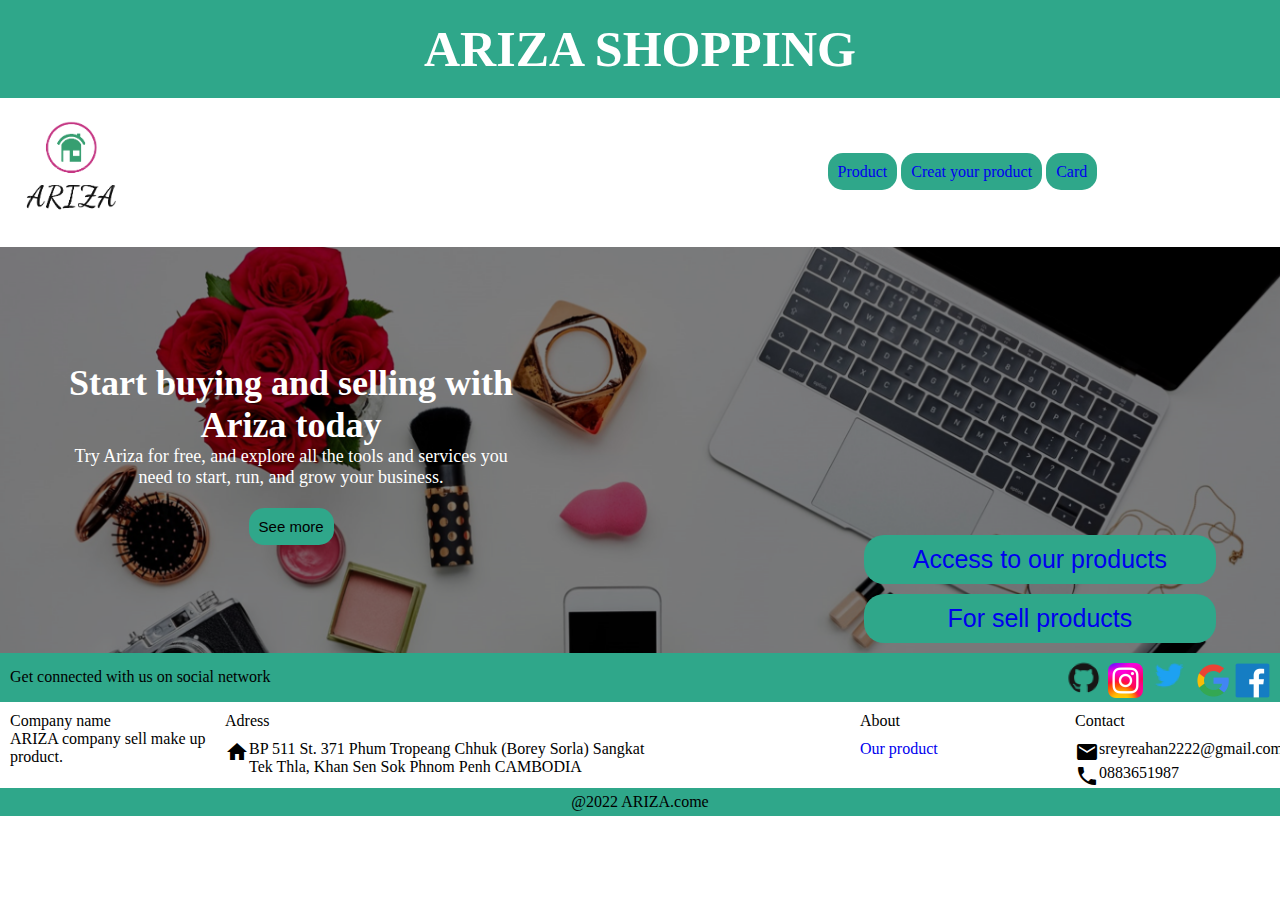
<file: index.html>
<!DOCTYPE html>
<html lang="en">
<head>
    <meta charset="UTF-8">
    <meta http-equiv="X-UA-Compatible" content="IE=edge">
    <meta name="viewport" content="width=device-width, initial-scale=1.0">
    <link href="https://fonts.googleapis.com/icon?family=Material+Icons" rel="stylesheet">
    <link rel="stylesheet" href="css/main.min.css">
    <title>Home</title>
</head>
<body>
    <!-- ###########################################nav bar######################################## -->

    <nav>
        <div class="nav-top">
            <h1>ARIZA SHOPPING</h1>
        </div>
        <div class="nav-bottom">
            <a href=""><div class="logo"><img src="img/logo2.png" alt=""></div></a>
            <div class="nav-right">
                <a href="page/product.html">Product</a>
                <a href="page/create-product.html">Creat your product</a>
                <a href="page/Visa-card.html">Card</a>
            </div>
        </div>
    </nav>
    <!-- ###########################################center######################################## -->
    <div class="center">
        
        <div class="information-center">
            <div class="text">
                <h1>Start buying and selling with Ariza today</h1>
                <p>Try Ariza for free, and explore all the tools and services you need to start, run, and grow your business.</p>
                <button>See more</button>
            </div>
            <div class="buy-sell">
                <button><a href="page/product.html" style="text-decoration: none ;"> Access to our products</a></button>
                <button><a href="page/create-product.html" style="text-decoration: none;">For sell products</a> </button>
            </div>
            
        </div>

    </div>
    <!-- ###########################################footer######################################## -->

    <footer class="footer">
        <div class="footer-top">
            <p>Get connected with us on social network</p>
            <div class="social-img">
                <a href=""><img src="img/github.png" alt=""></a>
                <a href=""><img src="img/instagram.png" alt=""></a>
                <a href=""><img src="img/twitter.png" alt=""></a>
                <a href=""><img src="img/g.png" alt=""></a>
                <a href=""><img src="img/facebook.png" alt=""></a>
            </div>

        </div>
        <div class="footer-center">
            <div class="company-name">
                <p>Company name</p>
                <p>ARIZA company sell make up product.</p>
            </div>
            <div class="adress">
                <p>Adress</p>
                <div class="adress-pp">
                    <i class="material-icons">home</i><p>BP 511 St. 371 Phum Tropeang Chhuk (Borey Sorla)
                    Sangkat Tek Thla, Khan Sen Sok
                    Phnom Penh CAMBODIA</p>
                </div>
                
            </div>
            <div class="about">
                <p>About</p>
                <a href="page/product.html">Our product</a>
            </div>
            <div class="contact">
                <p>Contact</p>
                <div class="email">
                    <i class="material-icons">email</i><p>sreyreahan2222@gmail.com</p>
                </div>
                <div class="phone">
                    <i class="material-icons">phone</i><p>0883651987</p>
                </div>
            </div>
        </div>
        <div class="footer-bottom">
            <p>@2022 ARIZA.come</p>
        </div>
    </footer>
</body>
</html>
</file>
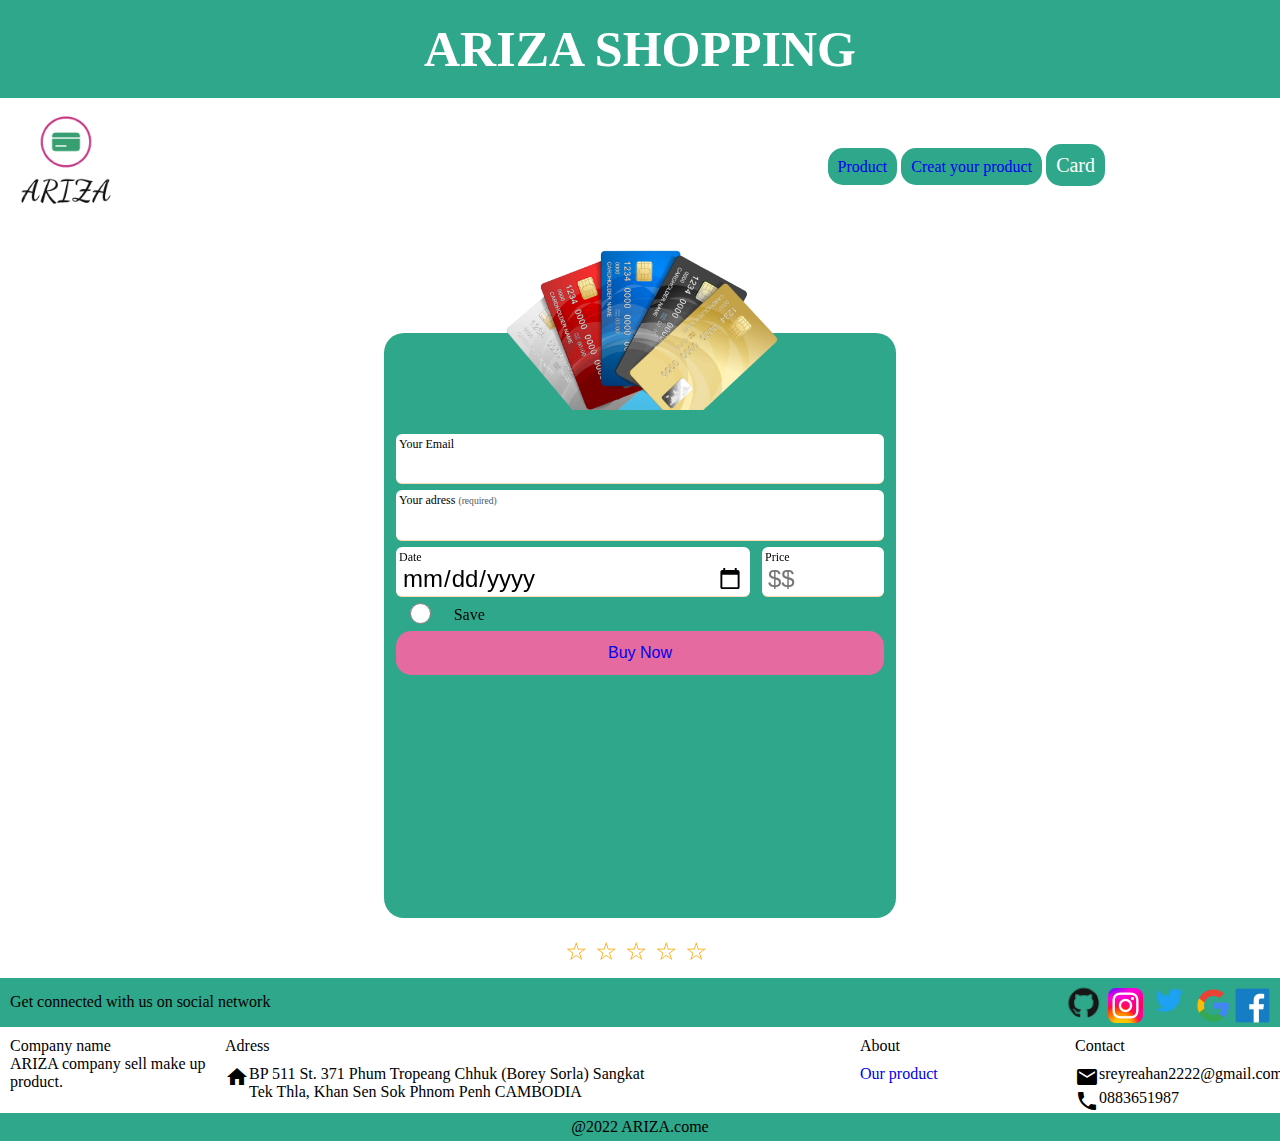
<file: page/card.html>
<!DOCTYPE html>
<html lang="en">
<head>
    <meta charset="UTF-8">
    <meta http-equiv="X-UA-Compatible" content="IE=edge">
    <meta name="viewport" content="width=device-width, initial-scale=1.0">
    <link href="https://fonts.googleapis.com/icon?family=Material+Icons" rel="stylesheet">
    <link rel="stylesheet" href="../css/main.min.css">
    
    <title>Buy</title>
</head>
<body>
    <!-- ###########################################nav bar######################################## -->

    <nav>
        <div class="nav-top">
            <h1>ARIZA SHOPPING</h1>
        </div>
        <div class="nav-bottom">
            <a href="../index.html"><div class="logo"><img src="../img/logo3.png" alt=""></div></a>
            <div class="nav-right">
                <a href="product.html">Product</a>
                <a href="create-product.html">Creat your product</a>
                <a href="card.html" style="color: white; font-size: 20px;">Card</a>
            </div>
        </div>
    </nav>
    <!-- ###########################################center######################################## -->
    <div class="detail">
        <div class="detail-product">

            <div class="visa-card">

                <form>
                    <div class="visa-img">
                        <img src="../img/visa1.png" alt="">
                    </div>
                    <label>
                        <span class="nmoncd">Your Email</span>
                        <input name="nameoncard" type="text">
                    </label>
                    <label>
                        <span class="cdnum">Your adress <span>(required)</span></span>
                        <input name="cardnumber" type="text" ></label>
                    <label class="exp">
                        <span class="expdt">Date</span>
                        <input name="experationdate" type="date" >
                    </label>
                    <label class="cvv">
                        <span class="cvvnum">Price</span>
                        <input name="cvvnumber" type="text" placeholder="$$">
                    </label>
                    <div class="save-data">
                        <input type="radio"><label for="">Save</label>
                    </div>
                    <button class="submit" id="btn" >
                      <a href="Visa-card.html" style="text-decoration: none;">Buy Now</a>
                    </button>
                </form>
                
            </div>
        </div>
        <div class="text">
            <div class="tilte">
                <div class="star-rating">
                    <input type="checkbox" name="stars" id="star-a1" value="6"/>
                    <label for="star-a1"></label>
              
                    <input type="checkbox" name="stars" id="star-b1" value="7"/>
                    <label for="star-b1"></label>
                
                    <input type="checkbox" name="stars" id="star-c1" value="8"/>
                    <label for="star-c1"></label>
                
                    <input type="checkbox" name="stars" id="star-d1" value="9"/>
                    <label for="star-d1"></label>
                
                    <input type="checkbox" name="stars" id="star-e1" value="10"/>
                    <label for="star-e1"></label>
                </div>
                
            </div>
        </div>
        
    </div>
    
    <!-- ###########################################footer######################################## -->

    <footer class="footer">
        <div class="footer-top">
            <p>Get connected with us on social network</p>
            <div class="social-img">
                <a href=""><img src="../img/github.png" alt=""></a>
                <a href=""><img src="../img/instagram.png" alt=""></a>
                <a href=""><img src="../img/twitter.png" alt=""></a>
                <a href=""><img src="../img/g.png" alt=""></a>
                <a href=""><img src="../img/facebook.png" alt=""></a>
            </div>

        </div>
        <div class="footer-center">
            <div class="company-name">
                <p>Company name</p>
                <p>ARIZA company sell make up product.</p>
            </div>
            <div class="adress">
                <p>Adress</p>
                <div class="adress-pp">
                    <i class="material-icons">home</i><p>BP 511 St. 371 Phum Tropeang Chhuk (Borey Sorla)
                    Sangkat Tek Thla, Khan Sen Sok
                    Phnom Penh CAMBODIA</p>
                </div>
                
            </div>
            <div class="about">
                <p>About</p>
                <a href="product.html">Our product</a>
            </div>
            <div class="contact">
                <p>Contact</p>
                <div class="email">
                    <i class="material-icons">email</i><p>sreyreahan2222@gmail.com</p>
                </div>
                <div class="phone">
                    <i class="material-icons">phone</i><p>0883651987</p>
                </div>
            </div>
        </div>
        <div class="footer-bottom">
            <p>@2022 ARIZA.come</p>
        </div>
    </footer>
    <script src="../js/buy.js"></script>
</body>
</html>
</file>
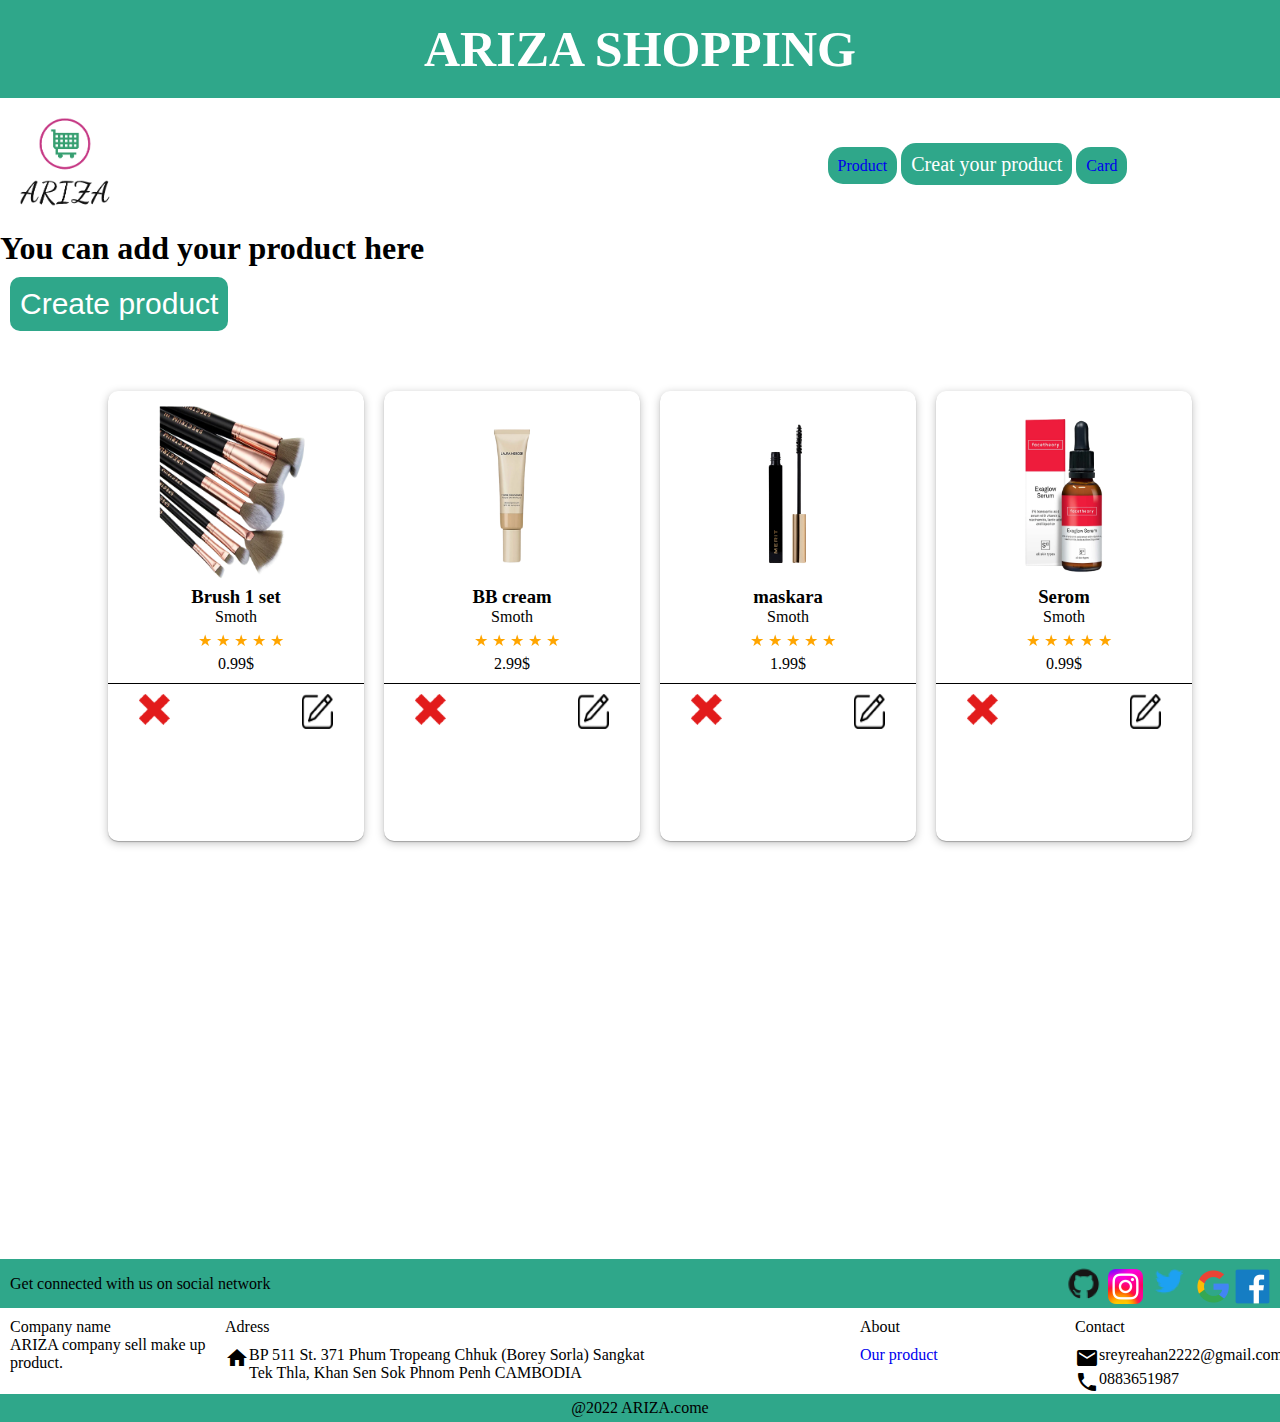
<file: page/create-product.html>
<!DOCTYPE html>
<html lang="en">
<head>
    <meta charset="UTF-8">
    <meta http-equiv="X-UA-Compatible" content="IE=edge">
    <meta name="viewport" content="width=device-width, initial-scale=1.0">
    <link href="https://fonts.googleapis.com/icon?family=Material+Icons" rel="stylesheet">
    <link rel="stylesheet" href="../css/main.min.css">
    <script src="../js/create-product.js" defer></script>
    <title>Create product</title>
</head>
<body>
    <!-- ###########################################nav bar######################################## -->

    <nav>
        <div class="nav-top">
            <h1>ARIZA SHOPPING</h1>
        </div>
        <div class="nav-bottom">
            <a href="../index.html"><div class="logo"><img src="../img/logo.png" alt=""></div></a>
            <div class="nav-right">
                <a href="product.html">Product</a>
                <a href="create-product.html" style="color: white; font-size: 20px;">Creat your product</a>
                <a href="Visa-card.html">Card</a>             
            </div>
        </div>
    </nav>
    <!-- ###########################################center######################################## -->
    <h1>You can add your product here</h1> 
    <button class="add-product">Create product</button>
    <div class="our-product">
        <!-- //deply Product -->
        <div class="make-up">

            
            
        </div>
        <div class="seach-hear">
             
            <dialog open; style="display: none; " id="dialog">
                <header>Create Your product</header>
                <section>
                  <label>Name product</label>
                  <input id="name" type="text" placeholder="Type your product name" required />
                  <label>Picture your product</label>
                  <input id="Photos" type="text" placeholder="Photos" required/>
                  <label>Information about your product</label>
                  <input id="detail-more" type="text"title="likethis()"maxlength="50" placeholder="detail more" required>
                  <label>Price</label>
                  <input id="price" type="text" placeholder="$$" required/>
                </section>
                <menu>
                    <button onclick="onCancel()">Cancel</button>

                    <button onclick="onCreate()" id="create">Create</button> 
                    
                </menu>
            </dialog>
        </div>
        
        
        
    </div>

    <!-- ###########################################footer######################################## -->

    <footer class="footer">
        <div class="footer-top">
            <p>Get connected with us on social network</p>
            <div class="social-img">
                <a href=""><img src="../img/github.png" alt=""></a>
                <a href=""><img src="../img/instagram.png" alt=""></a>
                <a href=""><img src="../img/twitter.png" alt=""></a>
                <a href=""><img src="../img/g.png" alt=""></a>
                <a href=""><img src="../img/facebook.png" alt=""></a>
            </div>

        </div>
        <div class="footer-center">
            <div class="company-name">
                <p>Company name</p>
                <p>ARIZA company sell make up product.</p>
            </div>
            <div class="adress">
                <p>Adress</p>
                <div class="adress-pp">
                    <i class="material-icons">home</i><p>BP 511 St. 371 Phum Tropeang Chhuk (Borey Sorla)
                    Sangkat Tek Thla, Khan Sen Sok
                    Phnom Penh CAMBODIA</p>
                </div>
                
            </div>
            <div class="about">
                <p>About</p>
                <a href="product.html">Our product</a>
            </div>
            <div class="contact">
                <p>Contact</p>
                <div class="email">
                    <i class="material-icons">email</i><p>sreyreahan2222@gmail.com</p>
                </div>
                <div class="phone">
                    <i class="material-icons">phone</i><p>0883651987</p>
                </div>
            </div>
        </div>
        <div class="footer-bottom">
            <p>@2022 ARIZA.come</p>
        </div>
    </footer>
</body>
</html>
</file>
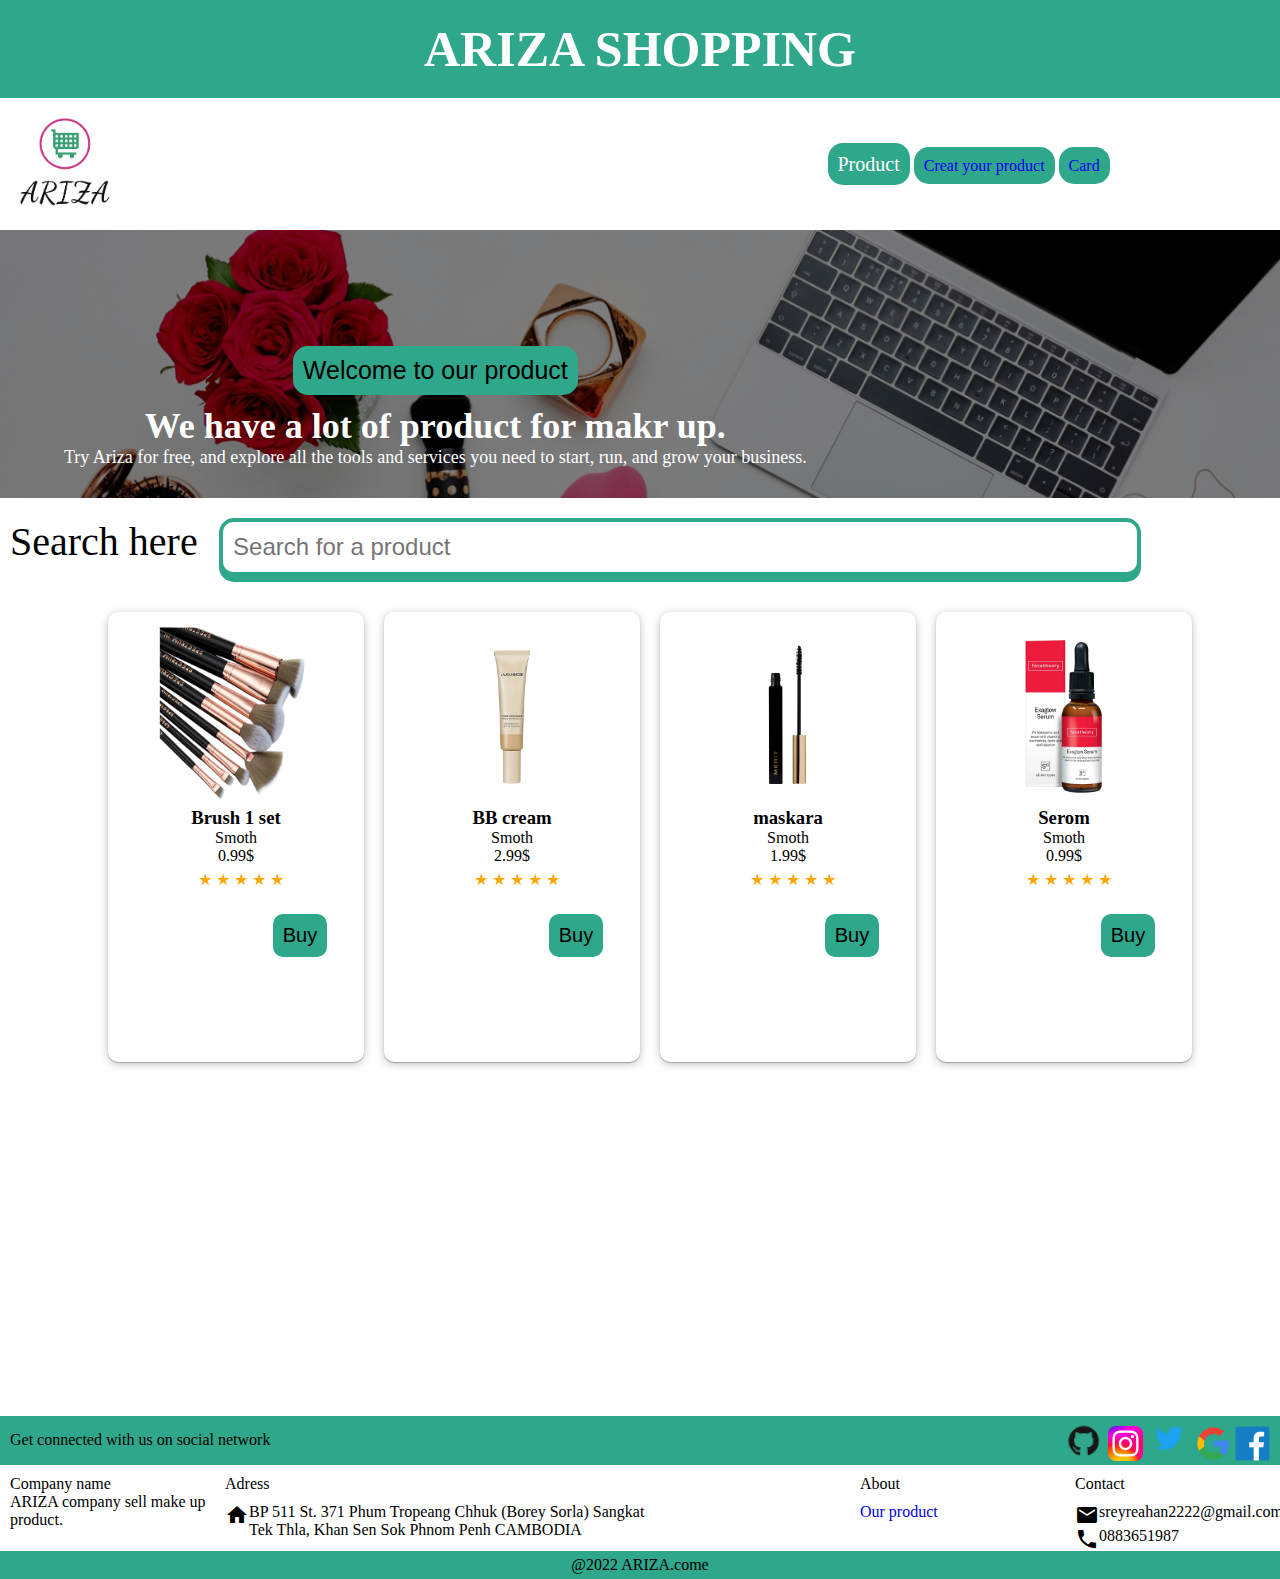
<file: page/product.html>
<!DOCTYPE html>
<html lang="en">
<head>
    <meta charset="UTF-8">
    <meta http-equiv="X-UA-Compatible" content="IE=edge">
    <meta name="viewport" content="width=device-width, initial-scale=1.0">
    <link href="https://fonts.googleapis.com/icon?family=Material+Icons" rel="stylesheet">
    <link rel="stylesheet" href="../css/main.min.css">
    <!-- <link type="text/css" rel="stylesheet" href="magicscroll/magicscroll.css"/> -->
    <link rel="stylesheet" href="https://cdnjs.cloudflare.com/ajax/libs/font-awesome/4.7.0/css/font-awesome.min.css">
    <!-- <script type="text/javascript" src="magicscroll/magicscroll.js"></script> -->
    <script src="../js/product.js" defer></script>
    <title>Product</title>
</head>
<body>
    <!-- ###########################################nav bar######################################## -->

    <nav>
        <div class="nav-top">
            <h1>ARIZA SHOPPING</h1>
        </div>
        <div class="nav-bottom">
            <a href="../index.html"><div class="logo"><img src="../img/logo.png" alt=""></div></a>
            <div class="nav-right">
                <a href="product.html" style="color: white; font-size: 20px;">Product</a>
                <a href="create-product.html">Creat your product</a>
                <a href="Visa-card.html">Card</a>
            </div>
        </div>
    </nav>
    <!-- ###########################################center######################################## -->
    <div class="center">
        <div class="information-center">
            <div class="text">
                <button class="welcome">Welcome to our product</button>
                <h1>We have a lot of product for makr up.</h1>
                <p>Try Ariza for free, and explore all the tools and services you need to start, run, and grow your business.</p>
            </div>
        </div>
        
    </div>
    <div class="our-product">
        <div class="seach-hear">
            <p>Search here</p>
            <form class="search" id="search-product">
                <input type="text" class="form-control" placeholder="Search for a product">
            </form>
        </div>
        
        <!-- //deply Product -->
        
        <div class="make-up">
            
        </div>
        
    </div>
    
    <!-- ###########################################footer######################################## -->

    <footer class="footer">
        <div class="footer-top">
            <p>Get connected with us on social network</p>
            <div class="social-img">
                <a href=""><img src="../img/github.png" alt=""></a>
                <a href=""><img src="../img/instagram.png" alt=""></a>
                <a href=""><img src="../img/twitter.png" alt=""></a>
                <a href=""><img src="../img/g.png" alt=""></a>
                <a href=""><img src="../img/facebook.png" alt=""></a>
            </div>

        </div>
        <div class="footer-center">
            <div class="company-name">
                <p>Company name</p>
                <p>ARIZA company sell make up product.</p>
            </div>
            <div class="adress">
                <p>Adress</p>
                <div class="adress-pp">
                    <i class="material-icons">home</i><p>BP 511 St. 371 Phum Tropeang Chhuk (Borey Sorla)
                    Sangkat Tek Thla, Khan Sen Sok
                    Phnom Penh CAMBODIA</p>
                </div>
                
            </div>
            <div class="about">
                <p>About</p>
                <a href="product.html">Our product</a>
            </div>
            <div class="contact">
                <p>Contact</p>
                <div class="email">
                    <i class="material-icons">email</i><p>sreyreahan2222@gmail.com</p>
                </div>
                <div class="phone">
                    <i class="material-icons">phone</i><p>0883651987</p>
                </div>
            </div>
        </div>
        <div class="footer-bottom">
            <p>@2022 ARIZA.come</p>
        </div>
    </footer>
<!-- -----------------------------------------STAR------------------------------------------------------------- -->
    <div class="star-rating" style="display:none ;">
        <input type="checkbox" name="stars" id="star-a1" value="6"/>
        <label for="star-a1"></label>
  
        <input type="checkbox" name="stars" id="star-b1" value="7"/>
        <label for="star-b1"></label>
    
        <input type="checkbox" name="stars" id="star-c1" value="8"/>
        <label for="star-c1"></label>
    
        <input type="checkbox" name="stars" id="star-d1" value="9"/>
        <label for="star-d1"></label>
    
        <input type="checkbox" name="stars" id="star-e1" value="10"/>
        <label for="star-e1"></label>
    </div>
</body>
</html>
</file>
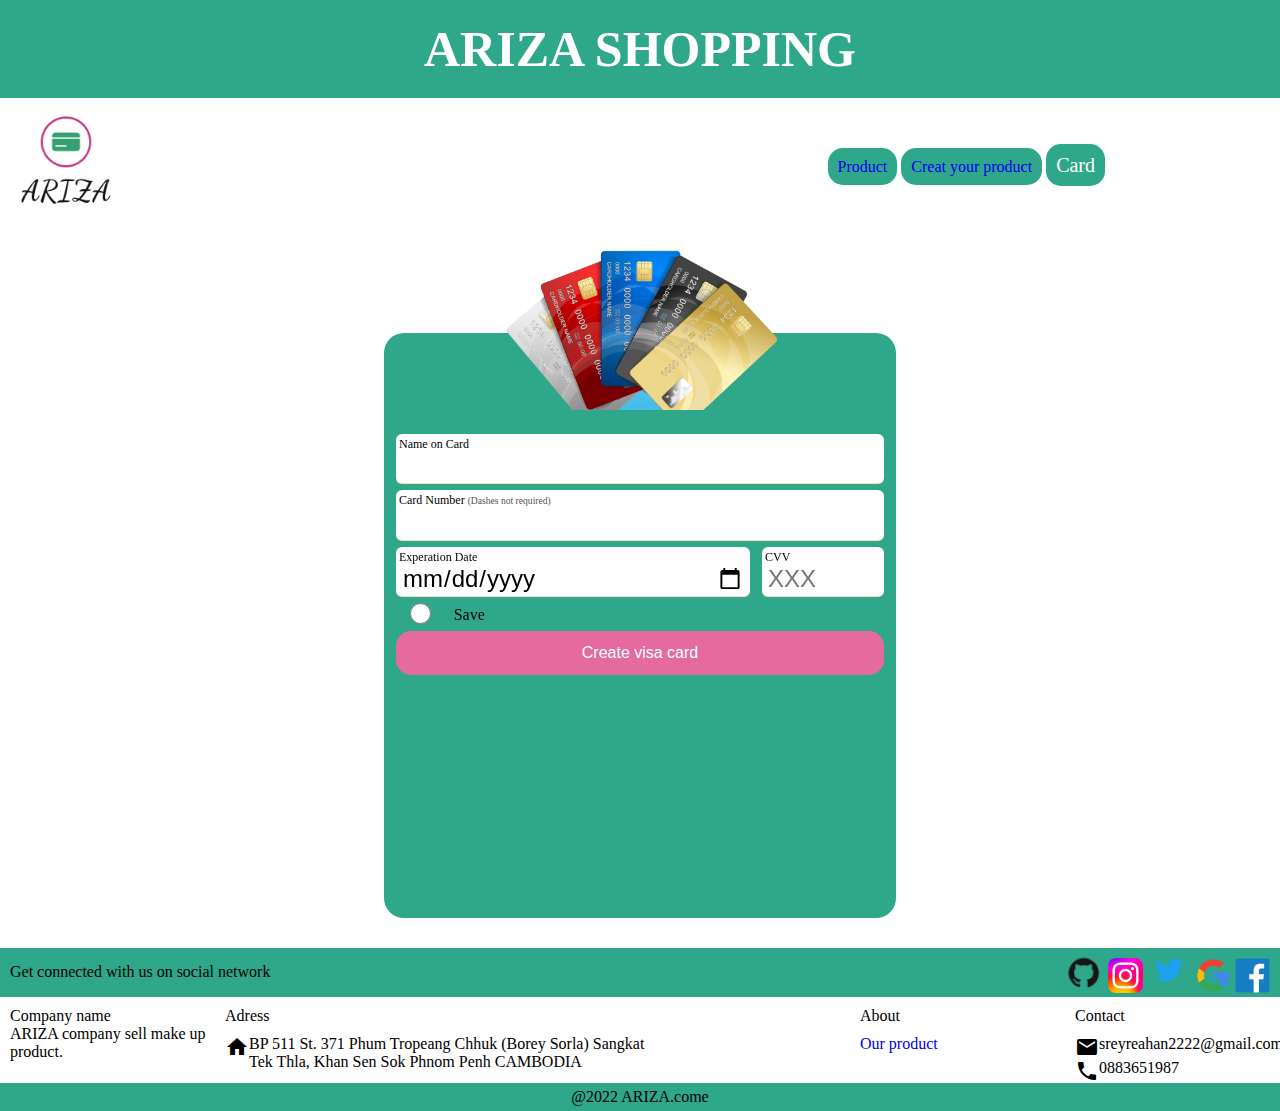
<file: page/Visa-card.html>
<!DOCTYPE html>
<html lang="en">
<head>
    <meta charset="UTF-8">
    <meta http-equiv="X-UA-Compatible" content="IE=edge">
    <meta name="viewport" content="width=device-width, initial-scale=1.0">
    <link href="https://fonts.googleapis.com/icon?family=Material+Icons" rel="stylesheet">
    <link rel="stylesheet" href="../css/main.min.css">
    
    <title>Buy</title>
</head>
<body>
    <!-- ###########################################nav bar######################################## -->

    <nav>
        <div class="nav-top">
            <h1>ARIZA SHOPPING</h1>
        </div>
        <div class="nav-bottom">
            <a href="../index.html"><div class="logo"><img src="../img/logo3.png" alt=""></div></a>
            <div class="nav-right">
                <a href="product.html">Product</a>
                <a href="create-product.html">Creat your product</a>
                <a href="card.html" style="color: white; font-size: 20px;">Card</a>
            </div>
        </div>
    </nav>
    <!-- ###########################################center######################################## -->
    <div class="detail">
        <div class="detail-product">

            <div class="visa-card">

                <form>
                    <div class="visa-img">
                        <img src="../img/visa1.png" alt="">
                    </div>
                    <label>
                        <span class="nmoncd">Name on Card</span>
                        <input name="nameoncard" type="text">
                    </label>
                    <label>
                        <span class="cdnum">Card Number <span>(Dashes not required)</span></span>
                        <input name="cardnumber" type="text" ></label>
                    <label class="exp">
                        <span class="expdt">Experation Date</span>
                        <input name="experationdate" type="date" >
                    </label>
                    <label class="cvv">
                        <span class="cvvnum">CVV</span>
                        <input name="cvvnumber" type="text" placeholder="XXX">
                    </label>
                    <div class="save-data">
                        <input type="radio"><label for="">Save</label>
                    </div>
                    <button class="submit" id="btn">
                      Create visa card
                    </button>
                </form>
                
            </div>
        </div>
        
    </div>
    

    <!-- ###########################################footer######################################## -->

    <footer class="footer">
        <div class="footer-top">
            <p>Get connected with us on social network</p>
            <div class="social-img">
                <a href=""><img src="../img/github.png" alt=""></a>
                <a href=""><img src="../img/instagram.png" alt=""></a>
                <a href=""><img src="../img/twitter.png" alt=""></a>
                <a href=""><img src="../img/g.png" alt=""></a>
                <a href=""><img src="../img/facebook.png" alt=""></a>
            </div>

        </div>
        <div class="footer-center">
            <div class="company-name">
                <p>Company name</p>
                <p>ARIZA company sell make up product.</p>
            </div>
            <div class="adress">
                <p>Adress</p>
                <div class="adress-pp">
                    <i class="material-icons">home</i><p>BP 511 St. 371 Phum Tropeang Chhuk (Borey Sorla)
                    Sangkat Tek Thla, Khan Sen Sok
                    Phnom Penh CAMBODIA</p>
                </div>
                
            </div>
            <div class="about">
                <p>About</p>
                <a href="product.html">Our product</a>
            </div>
            <div class="contact">
                <p>Contact</p>
                <div class="email">
                    <i class="material-icons">email</i><p>sreyreahan2222@gmail.com</p>
                </div>
                <div class="phone">
                    <i class="material-icons">phone</i><p>0883651987</p>
                </div>
            </div>
        </div>
        <div class="footer-bottom">
            <p>@2022 ARIZA.come</p>
        </div>
    </footer>
    <script src="../js/visa.js"></script>
</body>
</html>
</file>
<file: css/main.min.css>
﻿nav .nav-top{position:sticky;top:0;background-color:#2fa78a;color:#fff;padding:20px;font-size:25px;text-align:center}nav .nav-bottom{width:100%;display:flex;justify-content:space-between;align-items:center;padding:15px}nav .nav-bottom .logo img{width:40%}nav .nav-bottom .nav-right{width:35%}nav .nav-bottom .nav-right a{background-color:#2fa78a;border-radius:15px;padding:10px;justify-content:space-evenly;text-decoration:none}.footer .footer-top{background-color:#2fa78a;display:flex;justify-content:space-between;text-align:center;align-items:center}.footer .footer-top p{margin-left:10px}.footer .footer-top .social-img{margin-right:10px}.footer .footer-center{width:100%;display:flex;justify-content:space-between;margin-top:10px;margin-left:10px}.footer .footer-center .company-name{width:20%}.footer .footer-center .adress .adress-pp{width:70%;display:flex;justify-content:space-between}.footer .footer-center .adress p{margin-bottom:10px}.footer .footer-center .about{width:20%}.footer .footer-center .about p{margin-bottom:10px}.footer .footer-center .about a{text-decoration:none}.footer .footer-center .contact{width:20%}.footer .footer-center .contact .email{width:45%;display:flex;justify-content:space-between;padding-top:10px}.footer .footer-center .contact .phone{width:40%;display:flex;justify-content:space-between}.footer .footer-bottom{background-color:#2fa78a;text-align:center;padding:5px}.center{background-image:url(../img/bg.png);width:100%;background-size:cover;display:flex;justify-content:center;align-items:center}.center .information-center{width:90%;text-align:center;display:flex;color:#fff}.center .information-center .text{padding-top:10%;margin-bottom:10px;font-size:18px}.center .information-center .text h1{font-weight:bold}.center .information-center .text p{margin-bottom:20px}.center .information-center .text button{color:#000;padding:10px;background-color:#2fa78a;font-size:15px;border:none;border-radius:15px;margin-bottom:10px}.center .information-center .text .welcome{color:#000;padding:10px;background-color:#2fa78a;font-size:25px;border:none;border-radius:15px;margin-bottom:10px}.center .information-center .buy-sell{margin-top:25%;margin-left:30%;width:50%}.center .information-center .buy-sell button{color:#fff;width:100%;padding:10px;margin-bottom:10px;background-color:#2fa78a;font-size:25px;border:none;border-radius:20px}.our-product{width:100%;height:50vh;margin-top:5%;margin-left:5%}.our-product .seach-hear{width:90%;display:flex;justify-content:space-between}.our-product .seach-hear p{font-size:2.5rem}.our-product .seach-hear .search{width:80%;display:flex;background-color:#2fa78a;border:none;border-radius:15px;padding:4px}.our-product .seach-hear .search input{width:100%;padding:10px;border:none;background-color:none;border-radius:10px}.our-product .seach-hear .search i{width:5%;font-size:30px;margin-top:5px}.our-product .card-product{width:80%;display:flex}.btn-buy{background-color:#2fa78a;padding:10px;border-radius:10px;font-size:20px;border:none;margin-top:20px;margin-left:50%}.btn-buy:hover{background-color:#fff;padding:10px;box-shadow:rgba(0,0,0,.25) 0px .0625em .0625em,rgba(0,0,0,.25) 0px .125em .5em,rgba(255,255,255,.1) 0px 0px 0px 1px inset}.our-product{margin:0px;margin-top:20px;margin-bottom:35%;margin-left:10px}.our-product .seach-hear .button-add{margin-top:10px}.our-product .seach-hear .button-add button{padding:10px;font-size:20px;border:none;background-color:#2fa78a;border-radius:10px}.make-up{text-align:center;width:100%;height:100vh;display:flex;justify-content:center;margin-top:20px;flex-wrap:wrap}.make-up .item:hover{background-color:#d585ad;color:#fff;box-shadow:none}.make-up .item{display:flex;flex-direction:column;border-radius:10px;margin-bottom:10%;margin:10px;box-shadow:rgba(0,0,0,.25) 0px .0625em .0625em,rgba(0,0,0,.25) 0px .125em .5em,rgba(255,255,255,.1) 0px 0px 0px 1px inset;width:20%;height:50vh}.make-up .item .img{display:flex;justify-content:center}.make-up .item .img img{width:60%;height:20vh;margin-top:15px}.make-up .item .text{margin-left:10px;margin-top:15px}.make-up .item .text .tilte{margin-left:10px;margin-right:10px}.make-up .item .text .tilte p{font-size:20px;color:#2c2828}.make-up .item .edit-product{margin-top:10px;display:flex;justify-content:space-evenly;border-top:10px solid #000}.make-up .item .edit-product a i{font-size:40px}.make-up .item .see-more{padding:15px}.make-up .item .see-more a button{background-color:#2fa78a;padding:10px;border-radius:10px;border:none}.detail-product{display:flex}.detail-product .visa-card{background-color:#2fa78a;align-items:flex-end;text-align:center;height:65vh;width:40%;margin:auto;margin-top:80px;margin-bottom:20px;border-radius:20px}.detail{margin-bottom:10px;margin-top:20px}.detail img{width:60%}.detail .detail-more{width:50%;display:flex;justify-content:space-evenly}.detail .detail-more .text-detail{width:100%;font-size:30px}.detail .detail-more .text-detail span{font-size:20px;color:red}*{box-sizing:border-box}input{padding:.6em .25em 0;font-size:1.5em;height:2.1em;margin-bottom:.25em;border:none;border-bottom:1px solid #ffdab9;font-family:Raleway,Helvetica,sans-serif;font-weight:100;border-radius:.25em}label span{font-size:.75em}form{width:100%;padding:.75em;display:flex;margin:auto;flex-wrap:wrap;justify-content:space-between;align-items:center;border-radius:10px}form .visa-img{margin-top:-100px;margin-bottom:20px}form button{width:100%;height:2.75em;font-size:1em;font-family:Helvetica,sans-serif;background-color:#e56a9f;border:none;color:#fff;border-radius:15px;margin:.25em 0 0 0;padding:5px}form .save-data{display:flex;width:20%;justify-content:space-between;align-items:center}form .save-data input{font-size:10px}form label{position:relative}form label>span{position:absolute;top:.25em;left:.25em}.cdnum span{color:#555;font-size:.8em}.cvv{width:25%}label,input{width:100%}.exp{width:calc(75% - .75em)}.star-rating{display:flex;align-items:center;width:150px;flex-direction:row-reverse;justify-content:space-between;margin:auto;position:relative}.star-rating input{display:none}.star-rating>label{width:30px;height:30px;font-family:Arial;font-size:25px;transition:.2s ease;color:orange}.star-rating label:hover{color:hotpink;transition:.2s ease}.star-rating label::before{content:"☆";position:absolute;top:0px;line-height:26px}.star-rating input:checked~label:before{content:"★"}@-moz-document url-prefix(){.star-rating input:checked~label:before{font-size:36px;line-height:21px}}.add-product{background-color:#2fa78a;color:#fff;padding:10px;border-radius:10px;border:none;margin:10px;font-size:30px}#dialog{position:fixed;top:0;left:0;height:70vh;width:70%;background-color:#2fa78a;z-index:10;margin-top:5%;color:#000;box-shadow:rgba(0,0,0,.56) 0px 22px 70px 4px;border:none}dialog{background-color:#2fa78a;width:60%;height:70%;border-radius:10px;margin:auto}dialog header{margin-left:10px;font-size:30px}dialog section{margin-left:10px;margin-right:10px;margin-top:10px}dialog section input{padding:10px}dialog section label{font-size:20px}menu button{background-color:#fff;color:#000;padding:6px;border-radius:10px;border:none;margin:10px;font-size:20px}*{margin:0;padding:0}body{width:100%}/*# sourceMappingURL=main.min.css.map */
</file>
